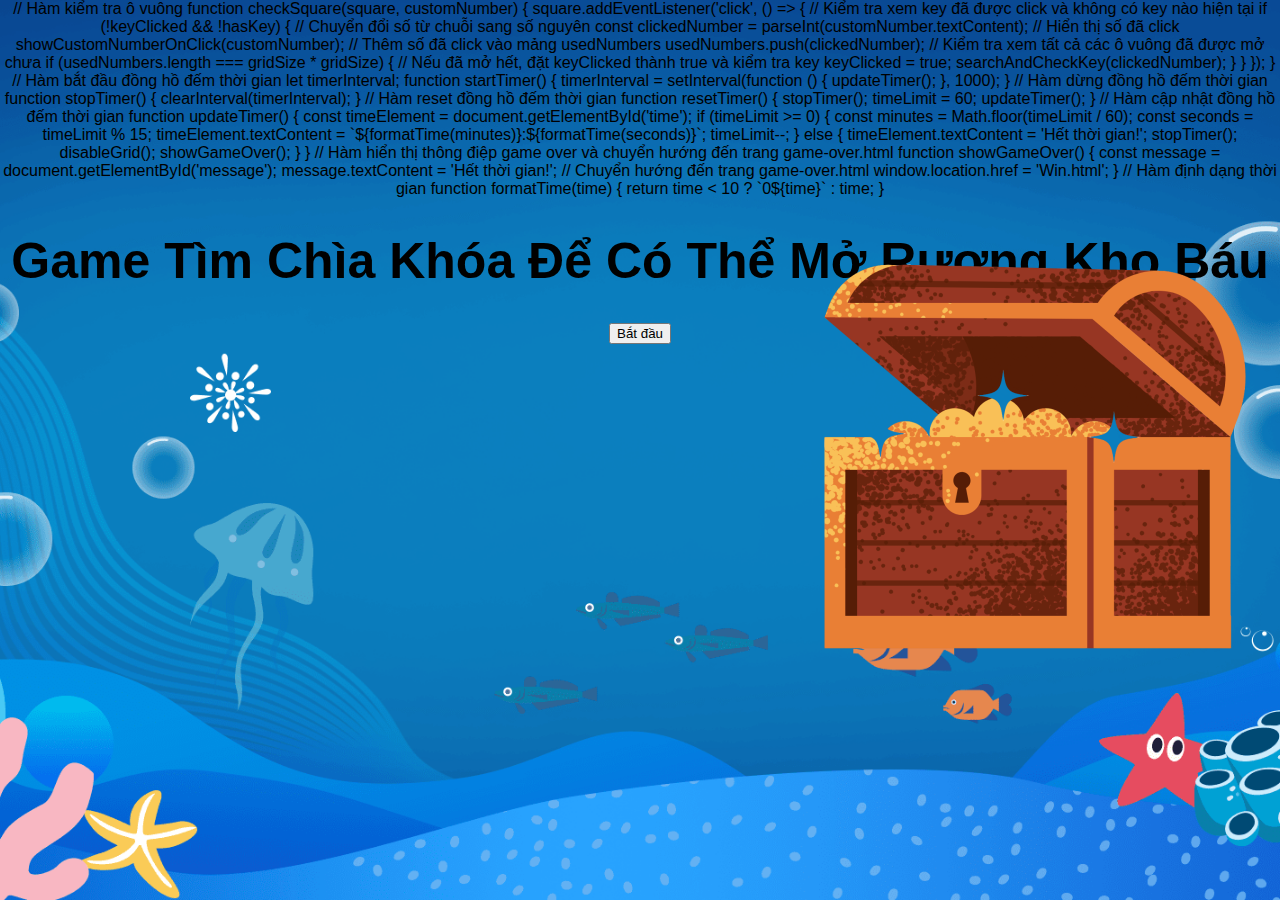
<file: Game.html>
// Hàm kiểm tra ô vuông
function checkSquare(square, customNumber) {
  square.addEventListener('click', () => {
    // Kiểm tra xem key đã được click và không có key nào hiện tại
    if (!keyClicked && !hasKey) {
      // Chuyển đổi số từ chuỗi sang số nguyên
      const clickedNumber = parseInt(customNumber.textContent);

      // Hiển thị số đã click
      showCustomNumberOnClick(customNumber);

      // Thêm số đã click vào mảng usedNumbers
      usedNumbers.push(clickedNumber);

      // Kiểm tra xem tất cả các ô vuông đã được mở chưa
      if (usedNumbers.length === gridSize * gridSize) {
        // Nếu đã mở hết, đặt keyClicked thành true và kiểm tra key
        keyClicked = true;
        searchAndCheckKey(clickedNumber);
      }
    }
  });
}
// Hàm bắt đầu đồng hồ đếm thời gian
    let timerInterval;
    function startTimer() {
      timerInterval = setInterval(function () {
        updateTimer();
      }, 1000);
    }
    
    // Hàm dừng đồng hồ đếm thời gian
    function stopTimer() {
      clearInterval(timerInterval);
    }

    // Hàm reset đồng hồ đếm thời gian
    function resetTimer() {
      stopTimer();
      timeLimit = 60;
      updateTimer();
    }

    // Hàm cập nhật đồng hồ đếm thời gian
    function updateTimer() {
    const timeElement = document.getElementById('time');
   if (timeLimit >= 0) {
    const minutes = Math.floor(timeLimit / 60);
    const seconds = timeLimit % 15;
    timeElement.textContent = `${formatTime(minutes)}:${formatTime(seconds)}`;
    timeLimit--;
  } else {
    timeElement.textContent = 'Hết thời gian!';
    stopTimer();
    disableGrid();
    showGameOver();
  }
}


// Hàm hiển thị thông điệp game over và chuyển hướng đến trang game-over.html
function showGameOver() {
  const message = document.getElementById('message');
  message.textContent = 'Hết thời gian!';

  // Chuyển hướng đến trang game-over.html
  window.location.href = 'Win.html';
}


    // Hàm định dạng thời gian
    function formatTime(time) {
      return time < 10 ? `0${time}` : time;
    }


<!DOCTYPE html>
<html lang="en">
<head>
  <meta charset="UTF-8">
  <meta name="viewport" content="width=device-width, initial-scale=1.0">
  <title>Game Tìm Chìa Khóa</title> 
  <link rel="stylesheet" href="style.css">
  <style>
     body {
      margin: 0;
      overflow: hidden; /* Ngăn chặn thanh cuộn */
    }
    #rightImage {
      position: fixed;
      top: 50%;
      transform: translateY(-50%);
      max-height: 80vh; /* Giữ hình ảnh trong khoảng chiều cao tối đa */
    }
    #rightImage {
      right: 10px;
    }
  </style>
</head>
<body> 
  <img id="rightImage" src="assets/Ruong (1).png" alt="Right Image">
  <h1>Game Tìm Chìa Khóa Để Có Thể Mở Rương Kho Báu</h1>
  <div class="grid" id="gameGrid"></div>
  <p id="message"></p>
  <button onclick="startGame()">Bắt đầu</button>

  <script>
    let keyPosition;
    let gridSize = 5;
    let keyClicked = false;
    let usedNumbers = [];

    function startGame() {
      keyPosition = Math.floor(Math.random() * gridSize * gridSize) + 1;
      usedNumbers = []; // Đặt lại mảng khi bắt đầu một trò chơi mới
      createGrid();
    }
    function updateInstruction() {
      const keyLocationElement = document.getElementById('keyLocation');
      keyLocationElement.textContent = `Vị trí số chìa khóa cần tìm: ${3}`;
    }
    function createGrid() {
      const gameGrid = document.getElementById('gameGrid');

      for (let i = 0; i < gridSize * gridSize; i++) {
        const square = document.createElement('div');
        square.className = 'square';
        
        // Tạo phần tử hình ảnh
        const image = document.createElement('img');
        // Đặt đường dẫn hình ảnh của bạn
        image.src = 'assets/keys.png';
        
        // Tạo phần tử span để chứa số tùy chọn
        const customNumber = document.createElement('span');
        customNumber.className = 'custom-number';
        const randomNumber = getRandomNumber();
        customNumber.textContent = randomNumber;

        // Thêm số vào mảng đã sử dụng để đảm bảo không trùng lặp
        usedNumbers.push(randomNumber);

        // Thêm sự kiện nhấp chuột với hàm checkKey(i)
        square.addEventListener('click', () => {
          if (i === keyPosition && !keyClicked) {
            keyClicked = true;
            showCustomNumber(customNumber);
          } else {
            showCustomNumberOnClick(customNumber);
          }
          checkKey(i);
        });

        // Thêm ô vuông vào lưới trò chơi
        gameGrid.appendChild(square);

        // Thêm hình ảnh vào ô vuông
        square.appendChild(image);

        // Thêm số tùy chọn dưới hình ảnh
        square.appendChild(customNumber);
      }
    }

    function getRandomNumber() {
      let randomNumber;
      do {
        // Tạo số tùy chọn ngẫu nhiên
        randomNumber = Math.floor(Math.random() * 100) + 1;
      } while (usedNumbers.includes(randomNumber)); // Kiểm tra xem số đã sử dụng chưa

      return randomNumber;
    }

    function showCustomNumber(element) {
      // Hiển thị số tùy chọn khi chìa khóa được nhấn
      element.style.display = 'block';
    }

    function showCustomNumberOnClick(element) {
      // Hiển thị số tùy chọn khi nhấp chuột
      element.style.display = 'block';
    }
    function checkKey(keysLeft) {
      const message = document.getElementById('message');
      if (keysLeft === 0) {
        message.textContent = 'Chúc mừng! Bạn đã tìm thấy đủ chìa khóa để mở rương.';
      } else {
        message.textContent = `Bạn còn ${keysLeft} chìa khóa để tìm.`;
      }
    }
    function disableGrid() {
      // Các thao tác khi tìm thấy chìa khóa, có thể thêm logic tùy thuộc vào yêu cầu cụ thể.
    }
  </script>
</body>
</html>
<script type="module" src="js/code.js"></script>
    <script type="module" src="js/Main2.js"></script>
</file>
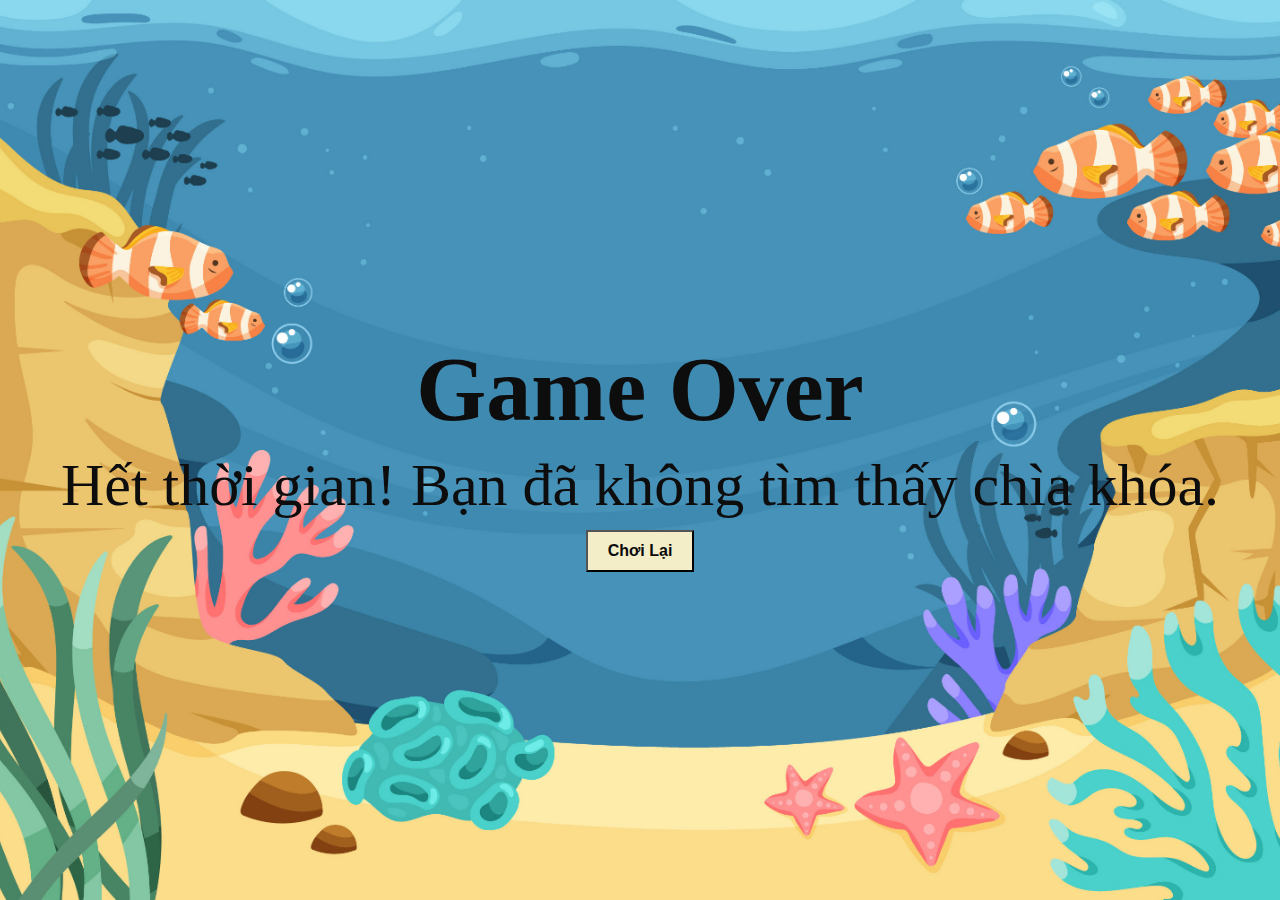
<file: Win.html>
<!-- game-over.html -->
<!DOCTYPE html>
<html lang="en">

<head>
  <meta charset="UTF-8">
  <meta name="viewport" content="width=device-width, initial-scale=1.0">
  <title>Game Over</title>
  <style>
    body {
      background-image: url("assets/Thua.png");
      background-size: cover;
      background-position: center;
      height: 100vh;
      margin: 0;
      display: flex;
      flex-direction: column;
      align-items: center;
      justify-content: center;
      color: rgb(14, 13, 13);
      text-align: center;
    }

    h1 {
      font-size: 90px; /* Chỉnh cỡ chữ cho tiêu đề */
      margin: 10px;
    }

    p {
      font-size: 60px; /* Chỉnh cỡ chữ cho đoạn văn bản */
      margin: 10px;
    }

    button {
      background-color: #F3EDC8;
      color: rgb(12, 11, 11);
      padding: 10px 20px;
      font-size: 16px;
      cursor: pointer;
      font-weight: bold; /* Thêm thuộc tính font-weight để làm chữ đậm */
    }

    button:hover {
      background-color: #EAD196;
    }
  </style>
</head>

<bodystyle="height: 100vh; width: 100vw; ">
  <h1>Game Over</h1>
  <p>Hết thời gian! Bạn đã không tìm thấy chìa khóa.</p>
  <!-- Nút Chơi Lại -->
<button onclick="restartGame()">Chơi Lại</button>

<!-- Add audio element for game-over sound -->
<audio id="gameOverSound" src="audio/Thua.mp3" preload="auto"></audio>

<!-- Add audio element for button click sound -->
<audio id="buttonClickSound" src="../audio/Click.wav" preload="auto"></audio>

<script>
  // Hàm xử lý khi trang được tải
  window.onload = function() {
    // Play the game-over sound
    var gameOverSound = document.getElementById('gameOverSound');
    gameOverSound.play();
  }

  // Hàm xử lý khi nhấn nút "Chơi Lại"
  function restartGame() {
    // Play the button-click sound
    var buttonClickSound = document.getElementById('buttonClickSound');
    buttonClickSound.play();

    // Chờ một khoảng thời gian để kết thúc âm thanh trước khi chuyển hướng
    setTimeout(function() {
      // Chuyển hướng người chơi đến trang khác hoặc thực hiện các thao tác bắt đầu lại game
      window.location.href = 'index.html'; // Thay 'index.html' bằng trang bạn muốn chuyển đến khi chơi lại
    }, 1000); // 1000 milliseconds (1 second) - Thời gian chờ có thể điều chỉnh
  }
</script>

</bodystyle=>

</html>
</file>
<file: style.css>
body {
  font-family: Arial, sans-serif;
  text-align: center;
  margin: 0;
  overflow: hidden;
  background-image: url(assets/Nen1.png);
  background-size: cover;
  background-position: center;
  background-repeat: no-repeat;
  height: 100vh; /* Chiều cao của body bằng 100% chiều cao của màn hình */
}

.grid {
  display: grid;
  grid-template-columns: repeat(5, 1fr);
}
  .grid-row {
    display: flex;
    justify-content: flex-end; /* Căn phải theo chiều ngang */
  }
  .square {
    background-color: #596FB7;
    top: 30%;
    position: relative;
    width: 84px; /* Thay đổi giá trị này thành một phần trăm phù hợp */
    height: 90px;
    border: 1px solid #ccc;
    display: flex;
    align-items: center;
    justify-content: center;
    margin: 5px;
    cursor: pointer;
  }

.square img{
    width: 100%;
    height: auto;
    object-fit: cover;
    pointer-events: none;

}
.hidden-number {
    font-size: 5px;
    margin-top: 10px;
    color: #0f0f0f;
  }
  img {
    max-width: 100%;
    max-height: 100%;
  }

  .custom-number {
    position: absolute;
    bottom: 5px;
    right: 5px;
    background-color: #596FB7;
    padding: 5px;
    border-radius: 5px;
    font-size: 56px;
    font-weight: bold;
    display: none; /* Mặc định ẩn số */
  }
  #rightImage {
    position: fixed;
    top: 70%; /* Đưa tấm hình đến giữa màn hình */
    left: 50%; /* Đưa tấm hình đến giữa màn hình theo chiều ngang */
    transform: translate(-50%, -50%);
    max-height: 50vh; /* Giảm giá trị để thu nhỏ chiều cao tối đa của hình ảnh */
}

  #rightImage {
    right: 10px;
  }
  #rightFish{
    position: fixed;
    top: 70%; /* Đưa tấm hình đến giữa màn hình */
    left: 50%; /* Đưa tấm hình đến giữa màn hình theo chiều ngang */
    transform: translate(-50%, -50%);
    max-height: 50vh; /* Giảm giá trị để thu nhỏ chiều cao tối đa của hình ảnh */

  }
  .key-message {
    position: absolute; /* Đặt vị trí tuyệt đối */
    top: 0; /* Cách trên cùng của phần tử cha (ở đây là body) */
    right: 0; /* Cách bên phải của phần tử cha */
    margin: 20px; /* Khoảng cách giữa phần tử và mép phần tử cha */
    font-size: 18px; /* Kích thước chữ */
    color: #171717; /* Màu chữ (mã màu có thể thay đổi) */
    font-weight: bold; /* Độ đậm của chữ */
    z-index: 2; /* Độ sâu của phần tử trên trục Z, để đảm bảo nó nằm trên hình bên phải */
  }
  
  #timer {
  position: fixed;
  top: 60px; /* Điều chỉnh khoảng cách từ trên xuống */
  right: 1300px; /* Điều chỉnh khoảng cách từ phải sang trái */
  color: rgb(20, 19, 19); /* Màu chữ sẽ phù hợp với nền của trò chơi của bạn */
  font-size: 18px; /* Điều chỉnh kích thước chữ nếu cần */
}

  #message {
    color: #f7f6f6;
    font-size: 30px;
    font-weight: bold; /* Sử dụng font-weight để làm chữ in đậm */
    position: absolute;
    top: 400px;
    right: 730px;
    width: auto;
    line-height: 2;
    transform: skew(-20deg); /* Góc nghiêng -20 độ, có thể điều chỉnh giá trị theo nhu cầu của bạn */
  }

#restartButton {
    background-color: #164788; /* Màu nền xanh lá cây */
    color: white; /* Màu chữ trắng */
    padding: 15px 30px; /* Tăng kích thước lề */
    border: none; /* Không có đường viền */
    border-radius: 5px; /* Góc cong cho nút */
    cursor: pointer; /* Con trỏ thành bàn tay khi di chuột vào nút */
    margin-top: 20px; /* Khoảng cách từ nút đến các phần khác */
}

#restartButton:hover {
    background-color: #39543a; /* Màu nền xanh lá cây đậm khi di chuột vào nút */
}
h1 {
  color: #000000; /* Màu chữ trắng */
  font-size: 50px;
}

/* Thêm các quy tắc CSS khác tại đây */


p{
  color: #121010; /* Màu chữ trắng */
  font-size: 30px;
  right: 100px;
  width: auto;
  line-height: 2; /* Chiều cao dòng là 1.5 lần kích thước của font */
}
#exitButton {
  position: fixed;
  bottom: 692px; /* Khoảng cách từ nút đến phía dưới màn hình */
  left: 98%; /* Chuyển nút vào giữa màn hình theo chiều ngang */
  transform: translateX(-50%); /* Dịch chuyển nút ngược lại 50% chiều ngang */
  cursor: pointer;
}
#reloadButton{
  position: fixed;
  bottom: 692px; /* Khoảng cách từ nút đến phía dưới màn hình */
  /*top: 0px; /* Khoảng cách từ nút đến phía trên màn hình */
  left: 2%; /* Chuyển nút vào giữa màn hình theo chiều ngang */
  transform: translateX(-50%); /* Dịch chuyển nút ngược lại 50% chiều ngang */
  cursor: pointer;
}
</file>
